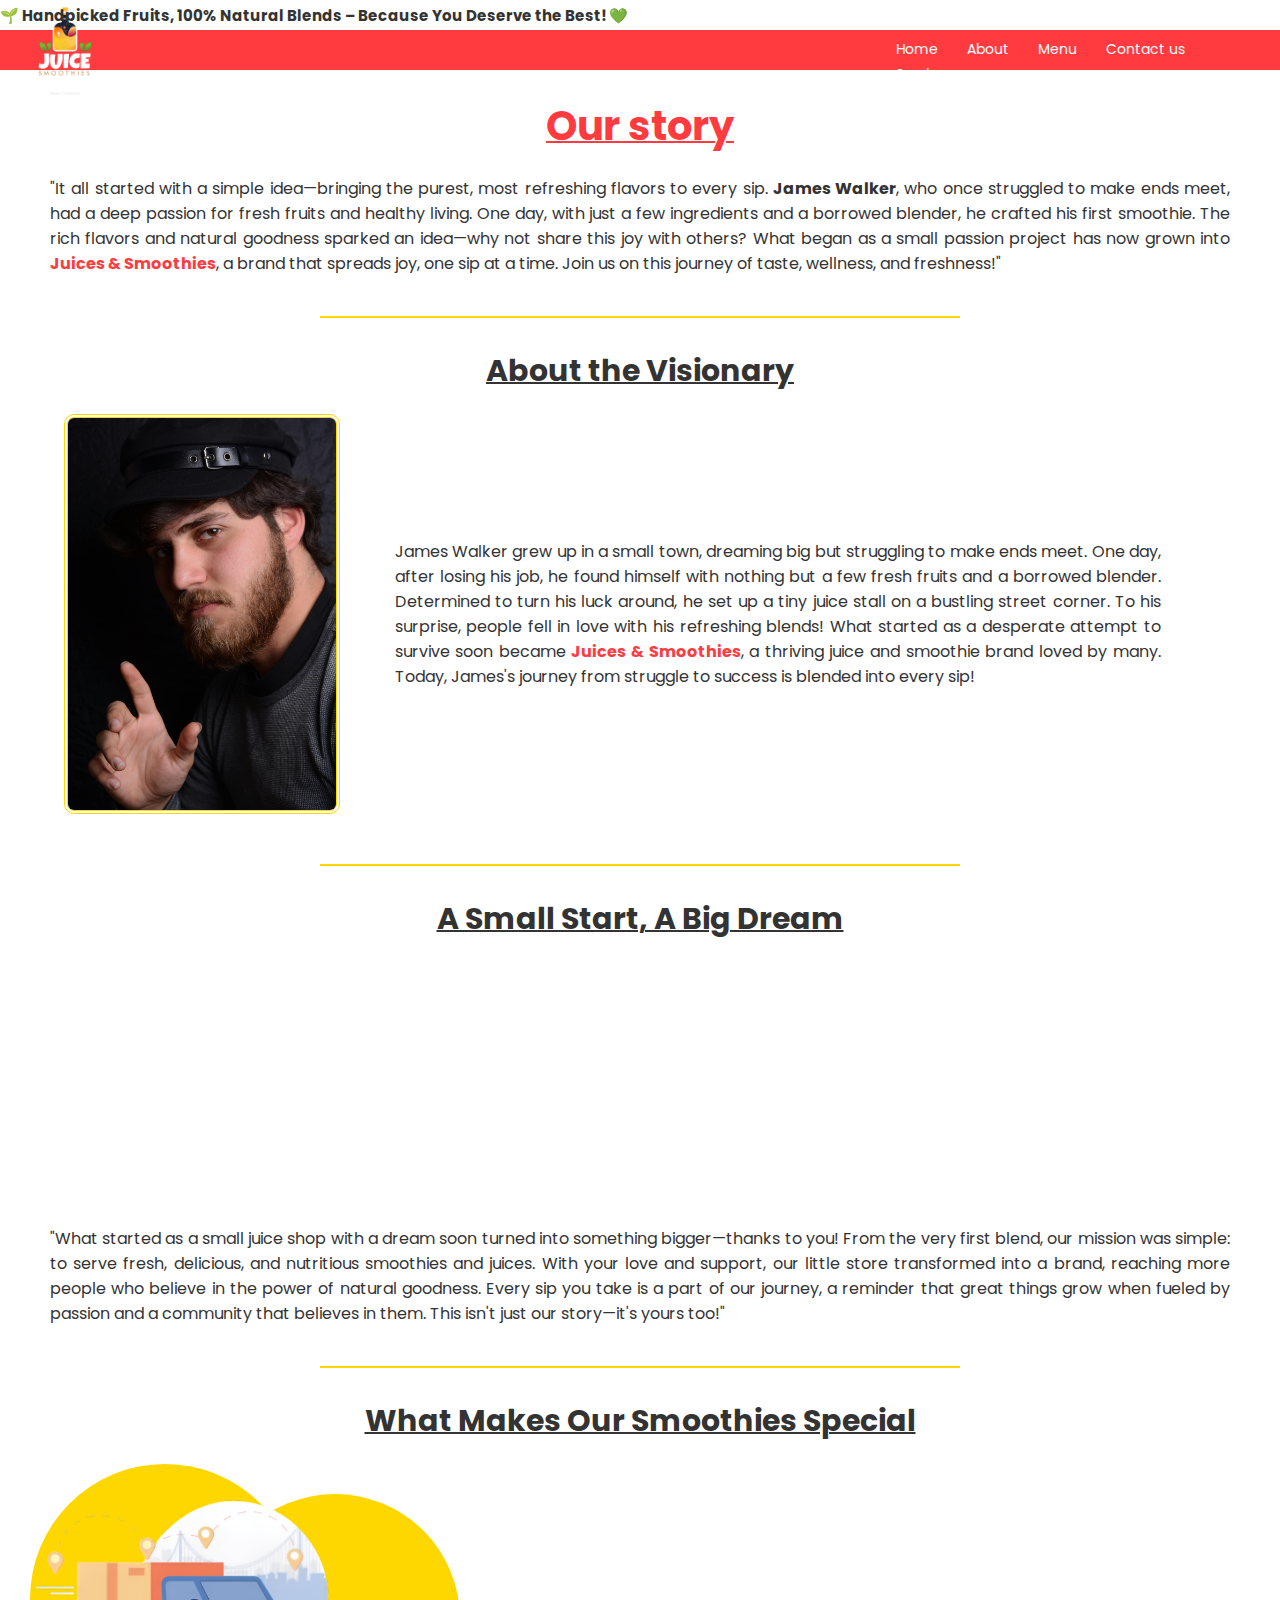
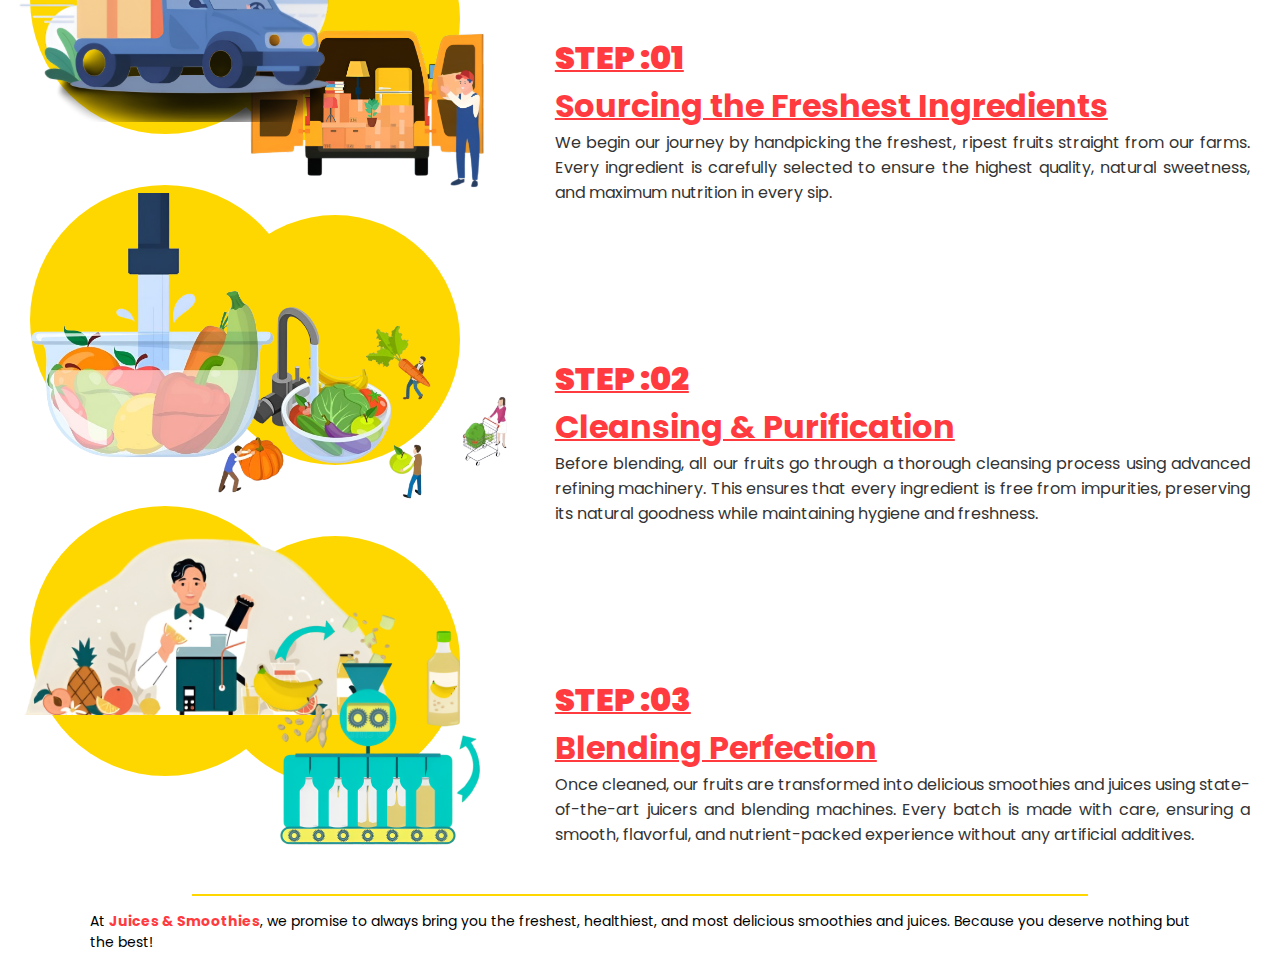
<file: aboutus.html>
<!DOCTYPE html>
<html lang="en">
<head>
    <meta charset="UTF-8">
    <meta name="viewport" content="width=device-width, initial-scale=1.0">
    <title>About us</title>
    <link href="https://fonts.googleapis.com/css2?family=Allura&family=Poppins:ital,wght@0,100;0,200;0,300;0,400;0,500;0,600;0,700;0,800;0,900;1,100;1,200;1,300;1,400;1,500;1,600;1,700;1,800;1,900&display=swap" rel="stylesheet">
    <link rel="stylesheet" href="aboutus.css">
</head>
<body>
    <div class="marquee-container">
        <div class="marquee">
            🌱 Handpicked Fruits, 100% Natural Blends – Because You Deserve the Best! 💚
        </div>
    </div>
           
   <div class="navbar">
    <nav>
      <div class="navdiv">  
        <ul>
            <li><a href="home.html">Home</a></li>
            <li><a href="aboutus.html">About</a></li>
            <li><a href="menu.html">Menu</a></li>
            <li><a href="Contactus.html">Contact us</a></li>
            <li><a href="Services.html">Services</a></li>
            
        </ul>
    </div>
    </nav>
    
   </div>
   <div class="logo"><img src="Images/logo.png" alt=""></div>

    <div class="start">
    <h1>Our story</h1>
    <p>"It all started with a simple idea—bringing the purest, most refreshing flavors to every sip. <b>James Walker</b>, who once struggled to make ends meet, had a deep passion for fresh fruits and healthy living. One day, with just a few ingredients and a borrowed blender, he crafted his first smoothie. The rich flavors and natural goodness sparked an idea—why not share this joy with others? What began as a small passion project has now grown into <span style="color: #ff3b3f;"><b>Juices & Smoothies</b></span>, a brand that spreads joy, one sip at a time. Join us on this journey of taste, wellness, and freshness!"
    </p>
    </div>

    <hr class="hr-01">

    <h2 id="h2">About the Visionary</h2>

    <div class="History">
        <div class="both-area">
            <div class="owner-pic">
                <img src="Images/owner2.jpg" alt="">
            </div>
            <div class="text-area">
                <p>James Walker grew up in a small town, dreaming big but struggling to make ends meet. One day, after losing his job, he found himself with nothing but a few fresh fruits and a borrowed blender. Determined to turn his luck around, he set up a tiny juice stall on a bustling street corner. To his surprise, people fell in love with his refreshing blends! What started as a desperate attempt to survive soon became <span style="color: #ff3b3f;"><b>Juices & Smoothies</b></span>, a thriving juice and smoothie brand loved by many. Today, James's journey from struggle to success is blended into every sip!</p>
            </div>
        </div>

    </div>

    <hr class="hr-01">

    <h2 id="h2">A Small Start, A Big Dream</h2>
    <div class="brand-story">
        <img src="Images/Final.svg" alt="">
        
        <p>"What started as a small juice shop with a dream soon turned into something bigger—thanks to you! From the very first blend, our mission was simple: to serve fresh, delicious, and nutritious smoothies and juices. With your love and support, our little store transformed into a brand, reaching more people who believe in the power of natural goodness. Every sip you take is a part of our journey, a reminder that great things grow when fueled by passion and a community that believes in them. This isn't just our story—it's yours too!"</p>

    </div>

    <hr class="hr-01">

    <div class="common-div">
        <div class="procedure">
            <h2 id="h2">What Makes Our Smoothies Special</h2>
        
            <div class="circle-01">
            <div class="circle-02"></div>
        </div>
    
    </div>

    <div class="second-last-img-2">
        <img src="Images/Fruit-picking-2.png" alt="">
        </div>  

    <div class="second-last-img">
    <img src="Images/Fuits-picking-1.png" alt="">
    </div>

    <div class="text">
        <h1><b>STEP :01 </b></h1>
        <h1>Sourcing the Freshest Ingredients</h1>
        <p>We begin our journey by handpicking the freshest, ripest fruits straight from our farms. Every ingredient is carefully selected to ensure the highest quality, natural sweetness, and maximum nutrition in every sip.  </p>
    </div>
    </div>

    <div class="common-div">
        <div class="procedure">        
            <div class="circle-01">
            <div class="circle-02"></div>
        </div>
    
    </div>
    
    <div class="second-last-img-4">
        <img src="Images/fruit-cleaning-2.png" alt="">
        </div>  
    
    <div class="second-last-img-3">
        <img src="Images/Fuits-cleaning.png" alt="">
    </div>

    <div class="text">
        <h1><b>STEP :02 </b></h1>
        <h1>Cleansing & Purification</h1>
        <p>Before blending, all our fruits go through a thorough cleansing process using advanced refining machinery. This ensures that every ingredient is free from impurities, preserving its natural goodness while maintaining hygiene and freshness.  </p>

    </div>
    </div>
    
    <div class="common-div-2">
    <div class="procedure">        
        <div class="circle-01">
        <div class="circle-02"></div>
        </div>
    
    </div>
    <div class="second-last-img-5">
        <img src="Images/juice-making (2).png" alt="">
    </div>
    
    <div class="second-last-img-6">
        <img src="Images/juice-making (1).png" alt="">
        </div>  
    

    <div class="text">
        <h1><b>STEP :03 </b></h1>
        <h1>Blending Perfection</h1>
        <p>Once cleaned, our fruits are transformed into delicious smoothies and juices using state-of-the-art juicers and blending machines. Every batch is made with care, ensuring a smooth, flavorful, and nutrient-packed experience without any artificial additives. </p>

    </div>
    </div>

    <hr class="last-hr">
    <div class="last-p">
    <p>At <span style="color: #ff3b3f;"><b>Juices & Smoothies</b></span>, we promise to always bring you the freshest, healthiest, and most delicious smoothies and juices. Because you deserve nothing but the best!</p>
    </div>

    <script src="aboutus.js"></script>

</body>
</html>
</file>
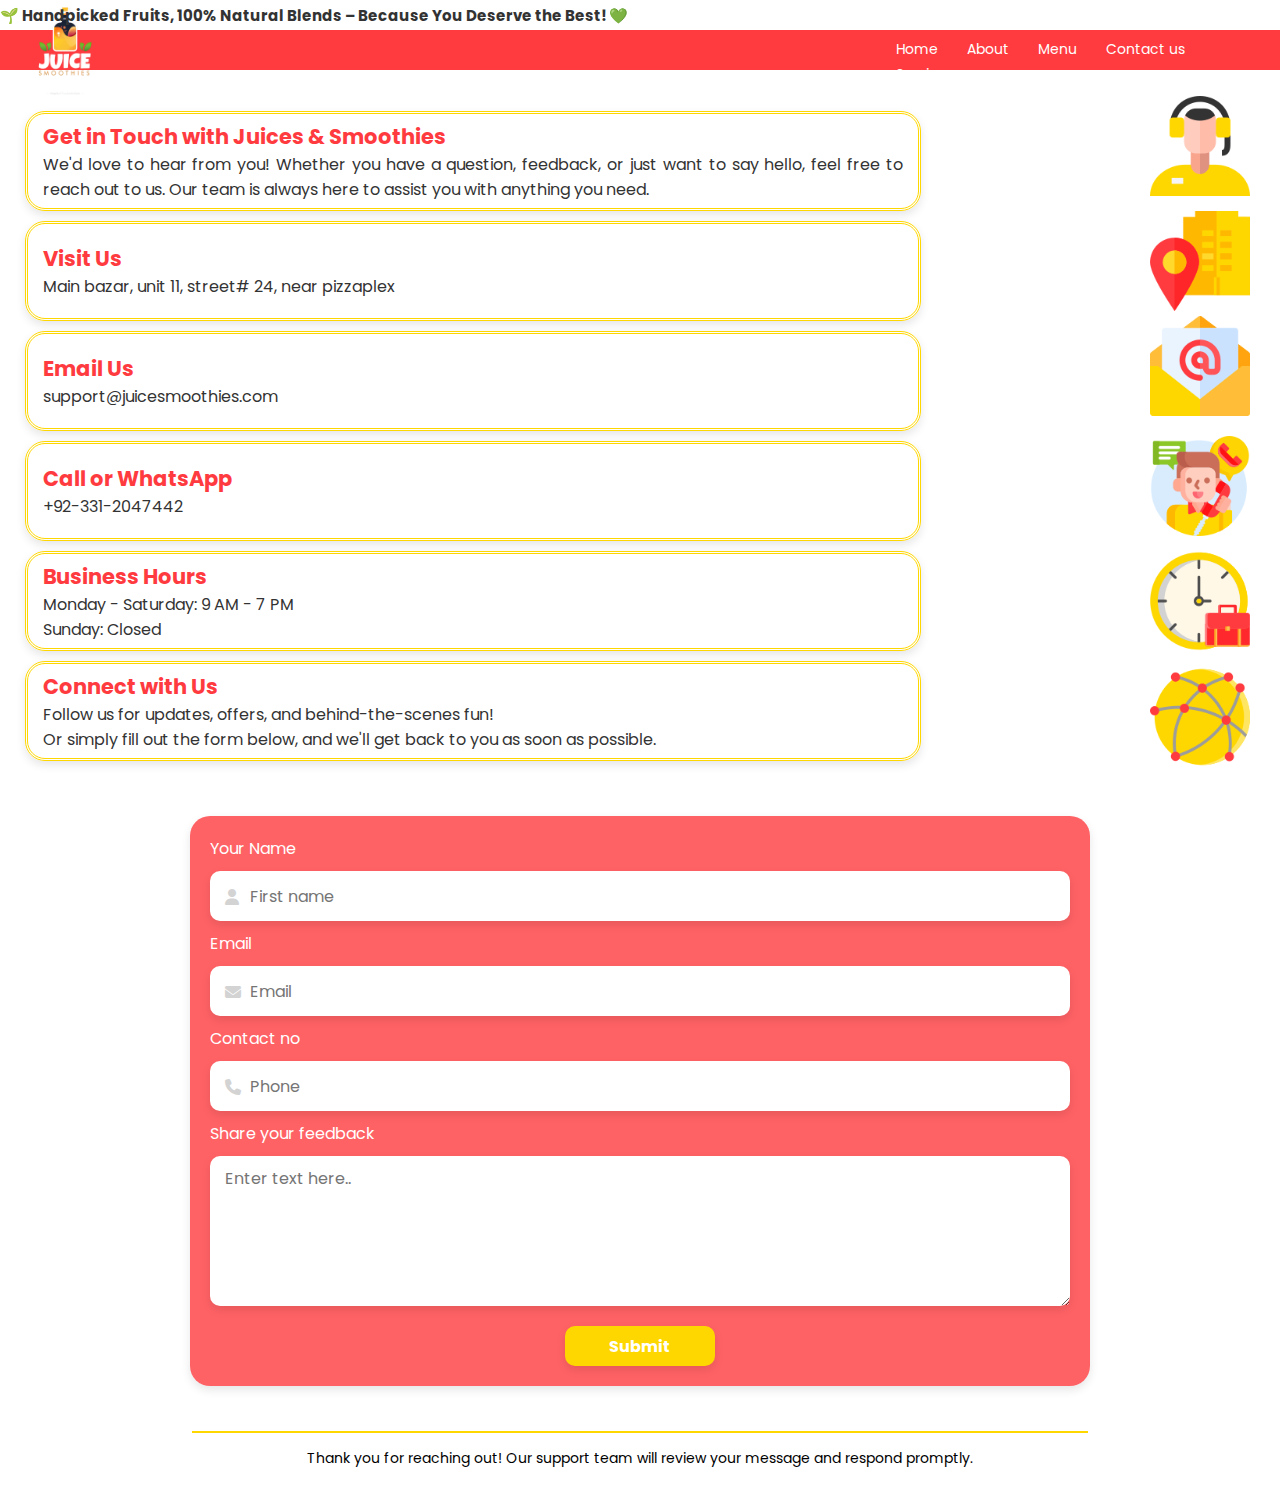
<file: Contactus.html>
<!DOCTYPE html>
<html lang="en">
<head>
    <meta charset="UTF-8">
    <meta name="viewport" content="width=device-width, initial-scale=1.0">
    <title>Contact Us</title>
    <link rel="stylesheet" href="contactus.css">
    <link href="https://fonts.googleapis.com/css2?family=Poppins&display=swap" rel="stylesheet">
    <link href="https://fonts.googleapis.com/css2?family=Allura&display=swap" rel="stylesheet">
    <link rel="stylesheet" href="https://cdnjs.cloudflare.com/ajax/libs/font-awesome/6.4.2/css/all.min.css">

</head>
<body>
    <div class="marquee-container">
        <div class="marquee">
            🌱 Handpicked Fruits, 100% Natural Blends – Because You Deserve the Best! 💚
        </div>
    </div>
           
   <div class="navbar">
    <nav>
      <div class="navdiv">  
        <ul>
            <li><a href="home.html">Home</a></li>
            <li><a href="aboutus.html">About</a></li>
            <li><a href="menu.html">Menu</a></li>
            <li><a href="Contactus.html">Contact us</a></li>
            <li><a href="Services.html">Services</a></li>
            
        </ul>
    </div>
    </nav>
    
   </div>
   <div class="logo"><img src="Images/logo.png" alt=""></div>
    
    <div class="text">
    <h1>Get in Touch with Juices & Smoothies</h1>
    <p>We'd love to hear from you! Whether you have a question, feedback, or just want to say hello, feel free to reach out to us. Our team is always here to assist you with anything you need.</p>
    </div>

    <div class="text">
    <h1>Visit Us</h1>
    <p>Main bazar, unit 11,  street# 24, near pizzaplex </p>
    </div>

    <div class="text">
    <h1>Email Us</h1>
    <p>support@juicesmoothies.com</p>
    </div>

    <div class="text">
    <h1>Call or WhatsApp</h1>
    <p>+92-331-2047442</p>
    </div>

    <div class="text">
    <h1>Business Hours</h1>
    <p>Monday - Saturday: 9 AM - 7 PM
        <br> Sunday: Closed</p>
    </div>

    <div class="text">
    <h1>Connect with Us</h1>
    <p>Follow us for updates, offers, and behind-the-scenes fun!</p>
    <p>Or simply fill out the form below, and we'll get back to you as soon as possible.</p>
    </div>

    <div class="side-img">
        <img src="Images/operator.png" alt="">
    </div>

    <div class="side-img-2">
        <img src="Images/visitor.png" alt="">
    </div>

    <div class="side-img-3">
        <img src="Images/email.png" alt="">
    </div>

    <div class="side-img-4">
        <img src="Images/client.png" alt="">
    </div>

    <div class="side-img-5">
        <img src="Images/working-time.png" alt="">
    </div>

    <div class="side-img-6">
        <img src="Images/global-network.png" alt="">
    </div>



    <div class="Contact-us-form">

        <label for="name">Your Name</label>
        <div class="input-container">
        <i class="fa-solid fa-user"></i>
        <input type="text" id="name"  placeholder="First name">
        </div>
        
        <label for="email">Email</label>
        <div class="input-container">
        <i class="fa-solid fa-envelope"></i>
        <input type="email" id="email"  placeholder="Email">
        </div>

        <label for="number">Contact no</label>
        <div class="input-container">
        <i class="fa-solid fa-phone"></i>
        <input type="tel" id="number"  placeholder="Phone">
        </div>

        <label for="text-area">Share your feedback</label>
        <textarea name="feedback" id="text-area" placeholder="Enter text here.."></textarea>

        <button>Submit</button>
    </div>

    <hr class="last-hr">
    <div class="last-p">
        <p>Thank you for reaching out! Our support team will review your message and respond promptly.</p>
    </div>
</body>
</html>
</file>
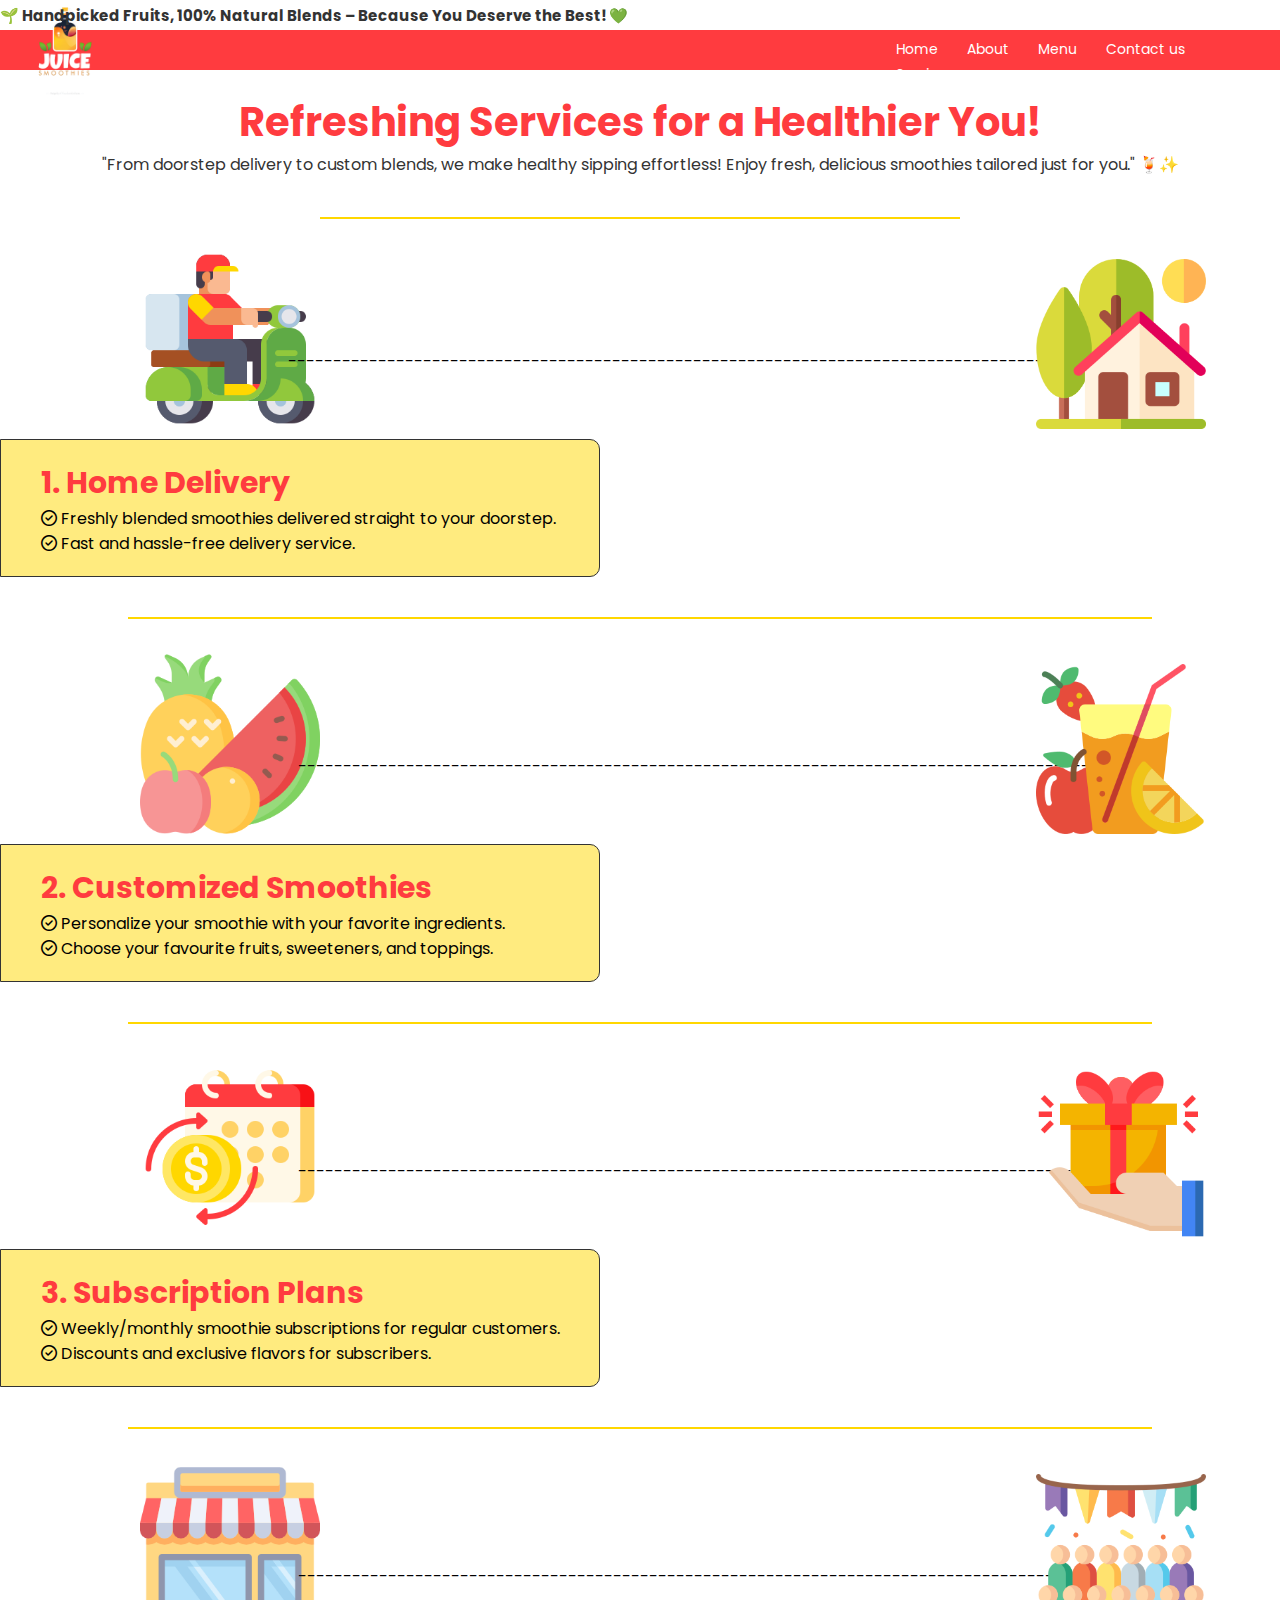
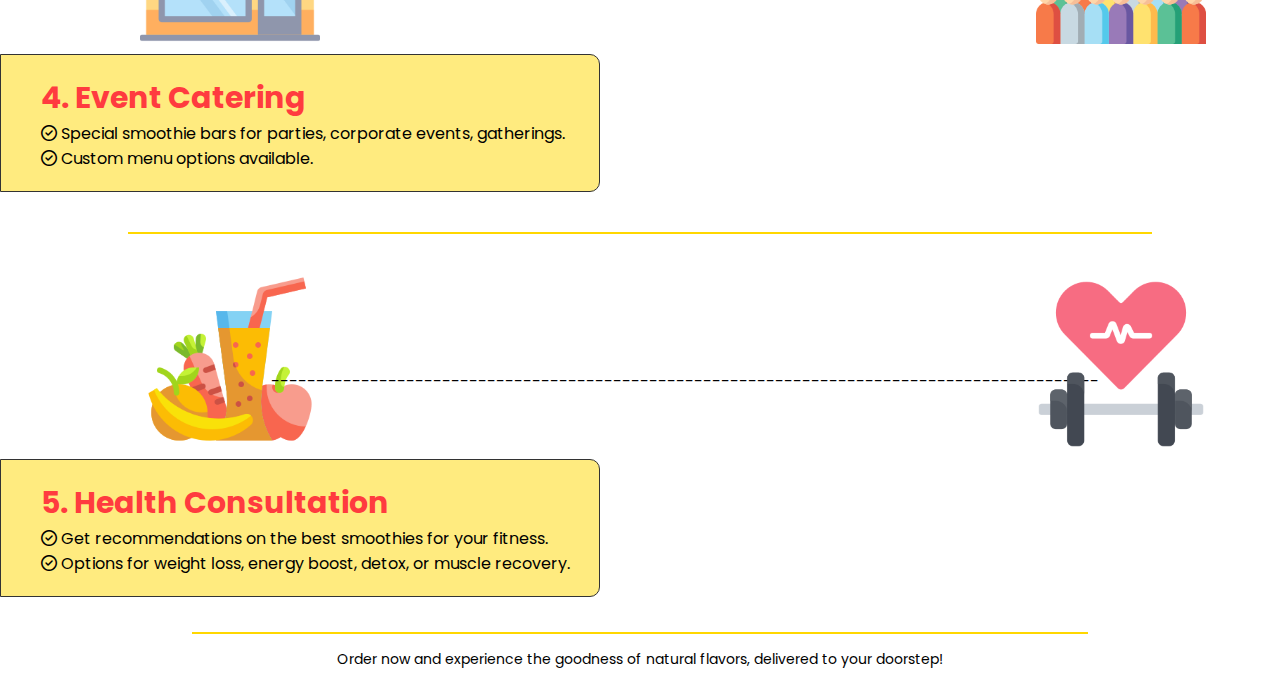
<file: Services.html>
<!DOCTYPE html>
<html lang="en">
<head>
    <meta charset="UTF-8">
    <meta name="viewport" content="width=device-width, initial-scale=1.0">
    <title>Home-delivery</title>
    <link href="https://fonts.googleapis.com/css2?family=Allura&family=Poppins:ital,wght@0,100;0,200;0,300;0,400;0,500;0,600;0,700;0,800;0,900;1,100;1,200;1,300;1,400;1,500;1,600;1,700;1,800;1,900&display=swap" rel="stylesheet">
    <link rel="stylesheet" href="Services.css">
    <link rel="stylesheet" href="https://cdnjs.cloudflare.com/ajax/libs/font-awesome/6.5.1/css/all.min.css">
</head>
<body>
    <div class="marquee-container">
        <div class="marquee">
            🌱 Handpicked Fruits, 100% Natural Blends – Because You Deserve the Best! 💚
        </div>
    </div>
           
   <div class="navbar">
    <nav>
      <div class="navdiv">  
        <ul>
            <li><a href="home.html">Home</a></li>
            <li><a href="aboutus.html">About</a></li>
            <li><a href="menu.html">Menu</a></li>
            <li><a href="Contactus.html">Contact us</a></li>
            <li><a href="Services.html">Services</a></li>
            
        </ul>
    </div>
    </nav>
    
   </div>
   <div class="logo"><img src="Images/logo.png" alt=""></div>

   
    <div class="First-div">
        <h1>Refreshing Services for a Healthier You!</h1>
        <p>"From doorstep delivery to custom blends, we make healthy sipping effortless! Enjoy fresh, delicious smoothies tailored just for you." 🍹✨</p>
    </div>

    <hr class="hr-1">

    <div class="second-div">
        <img src="Images/delivery.png" alt="">
        <p>---------------------------------------------------------------------------------------</p>
        <img id="house" src="Images/house.png" alt="">
    </div>
    
    <div class="home-delivery">
    <h1>1. Home Delivery </h1>
    <i class="fa-regular fa-circle-check fa-beat"></i>  Freshly blended smoothies delivered straight to your doorstep.
    <br>
    <i class="fa-regular fa-circle-check fa-beat"></i>  Fast and hassle-free delivery service.
    </div>

    <hr class="hr-2">

    <div class="second-div">
        <img src="Images/fruit.png" alt="">
        <p style="display: flex; position: absolute; left: 10px;">----------------------------------------------------------------------------------------</p>
        <img id="house" src="Images/drink.png" alt="">
    </div>

        <div class="home-delivery">
        <h1>2. Customized Smoothies </h1>
        <i class="fa-regular fa-circle-check fa-beat"></i>  Personalize your smoothie with your favorite ingredients.
        <br>
        <i class="fa-regular fa-circle-check fa-beat"></i>  Choose your favourite fruits, sweeteners, and toppings.
        </div>

    <hr class="hr-2">
    
    <div class="second-div">
        <img src="Images/subscription-model.png" alt="">
        <p style="display: flex; position: absolute; left: 10px;">----------------------------------------------------------------------------------------</p>
        <img id="house" src="Images/gift (2).png" alt="">
    </div>

        <div class="home-delivery">
        <h1>3.  Subscription Plans </h1>
        <i class="fa-regular fa-circle-check fa-beat"></i>  Weekly/monthly smoothie subscriptions for regular customers.
        <br>
        <i class="fa-regular fa-circle-check fa-beat"></i>  Discounts and exclusive flavors for subscribers.
        </div>

    <hr class="hr-2">


        <div class="second-div">
            <img src="Images/shops.png" alt="">
            <p style="display: flex; position: absolute; left: 10px;"  >----------------------------------------------------------------------------------------</p>
            <img id="house" src="Images/people.png" alt="">
        </div>

            <div class="home-delivery">
            <h1>4.  Event Catering </h1>
            <i class="fa-regular fa-circle-check fa-beat"></i>  Special smoothie bars for parties, corporate events, gatherings.
            <br>
            <i class="fa-regular fa-circle-check fa-beat"></i>  Custom menu options available.
            </div>
    
    <hr class="hr-2">

    <div class="second-div">
        <img src="Images/fruit-juice.png" alt="">
        <p style="display: flex; position: absolute; left: -17px;">--------------------------------------------------------------------------------------------</p>
        <img id="house" src="Images/fitness.png" alt="">
    </div>

        <div class="home-delivery">
        <h1>5.  Health Consultation </h1>
        <i class="fa-regular fa-circle-check fa-beat"></i>  Get recommendations on the best smoothies for your fitness.
        <br>
        <i class="fa-regular fa-circle-check fa-beat"></i>  Options for weight loss, energy boost, detox, or muscle recovery.
        </div>

        <hr class="last-hr">
        <div class="last-p">
            <p>Order now and experience the goodness of natural flavors, delivered to your doorstep!</p>
        </div>

    
            
    

</body>
</html>
</file>
<file: aboutus.css>
*{
    box-sizing: border-box;
    margin: 0;
    padding: 0;
    font-family: 'Poppins',serif;
    text-decoration: none;
}
.start h1{
    color: #ff3b3f;
    font-size: 40px;
    text-decoration: underline;
    text-decoration-thickness: 2px ;
    margin: 20px;
}
.start{
    display: flex;
    justify-content: center;
    align-items: center;
    flex-direction: column;
    padding: 0 50px 20px 50px;
    margin-top: -20px;

}
.start p{
    /* padding: 0 50px 20px 50px; */
    text-align: justify;
    color: #333333;
    
}
.History{
    width: 100%;
    height: 100%;
    /* background-color: aqua; */
    display: flex;
    /* min-height: 300px; */
    display: flex;
    justify-content: center;
    align-items: center;
    margin-bottom: 50px;
}
.both-area{
    width: 90%;
    height:400px;
    /* background-color: purple; */
    display: flex;
    justify-content: center;
    align-items: center;
    
}
.owner-pic{
    width: 30%;
    height: 400px;
    display: flex;
    
}
.owner-pic img:hover {
    
    transform: translateY(-5px); 
    box-shadow: 8px 8px 20px rgba(0, 0, 0, 0.3); 
}
.text-area{
    width: 70%;
    height: 400px;
    display: flex;
    /* background-color: grey; */
    padding: 20px;
    display: flex;
    justify-content: center;
    align-items: center; 
    position: relative;
    left: -35px;
    text-align: justify;  
    color: #333333;
}
.owner-pic img{
    width: 80%;
    height: 400px;
    display: flex;
    border-radius: 10px;
    border: 4px double #ffd700;
    transition: all 0.3s ease-in-out;
    box-shadow: 5px, 5px, 15px rgba(0,0,0,0.2);
}
#h2{
    color: #333333;
    font-size: 30px;
    text-decoration: underline;
    text-decoration-thickness: 2px ;
    margin: 20px;
    display: flex;
    text-align: center;
    justify-content: center;
    align-items: center;
}
.hr-01{
    width: 50%;
    height: 2px;
    display: flex;
    justify-content: center;
    align-items: center;
    margin: auto;
    margin-top: 50px;
    border: 1px solid #ffd700;
    margin-bottom: 30px;
    margin-top: 20px;
}
.brand-story img{
    width: 300px;
    height: 100%;
    opacity: 0; /* start hidden */
    transition: opacity 1s ease-out;
}
.brand-story img.show {
    opacity: 1; /* visible */
}

.brand-story{
    display: flex;
    justify-content: center;
    align-items: center;
    margin-top: -40px;
    margin-bottom: 10px;
    flex-direction: column;

}
.brand-story p{
    color: #333333;
    /* padding: 40px; */
    padding: 0 50px 20px 50px;
    text-align: justify;
}
.circle-01, .circle-02 {
    /* existing styles */
    background-color: #ffd700;
    border-radius: 50%;
    
    /* add animation */
    animation: pulse 2s infinite alternate;
}
.circle-01{
    background-color: #ffd700;
    width: 270px;
    height: 270px;
    border-radius: 50%;
    margin: 20px 20px 20px 30px;   
}
.circle-02{
    background-color: #ffd700;
    width: 250px;
    height: 250px;
    border-radius: 50%;
    margin: 30px 20px 100px 180px;
    position: absolute;
    /* right: -1px; */   
}
@keyframes pulse {
    0% {
        transform: scale(1);
        opacity: 1;
    }
    50% {
        transform: scale(1.05); /* subtle scaling */
        opacity: 0.85;           /* optional slight fade */
    }
    100% {
        transform: scale(1);
        opacity: 1;
    }
}
.procedure{
    /* background-color: aqua; */
    height: 100%;
    width: 100%;
    
}
.second-last-img img{
    width: auto;
    height: 250px;
    margin-top: -22%;
    margin-left: -1%;
    /* background-color: #ff3b3f; */
    position: absolute;
}
.second-last-img-2 img{
    width: auto;
    height: 220px;
    margin-top: -14%;
    /* margin-bottom: 100%; */
    margin-left: 17%;
    /* background-color: #ff3b3f; */
    position: absolute;
}
.text{
    /* display: flex;*/
    position: absolute;
    margin-top: -11.7%;
    flex: wrap;
    margin-left: 41%;
    /* background-color: aqua; */
    padding: 30px ;
    text-align: justify;
    /* margin-right: ; */
}
.text h1{
    color: #ff3b3f;
    text-decoration: underline;
    text-decoration-thickness: 2px;
}
.text p{
    color: #333333;
}

.second-last-img-3 img{
    width: auto;
    height: 270px;
    margin-top: -22%;
    margin-left: 15px;
    /* background-color: #ff3b3f; */
    position: absolute;
}
.second-last-img-4 img{
    width: auto;
    height: 220px;
    margin-top: -14%;
    /* margin-bottom: 100%; */
    margin-left: 16%;
    /* background-color: #ff3b3f; */
    position: absolute;

}

.second-last-img-5 img{
    width: auto;
    height: 200px;
    margin-top: -22%;
    margin-left: -1%;
    /* background-color: #ff3b3f; */
    position: absolute;
}
.second-last-img-6 img{
    width: 250px;
    height: 250x;
    margin-top: -15%;
    /* margin-bottom: 100%; */
    margin-left: 19%;
    /* background-color: #ff3b3f; */
    position: absolute;

}
.common-div{
    /* background-color: aqua; */
    margin-bottom: 4%;
}
.last-hr{
    width: 70%;
    height: 2px;
    display: flex;
    justify-content: center;
    align-items: center;
    margin: auto;
    margin-top: 50px;
    border: 1px solid #ffd700;
    margin-bottom: 15px;
    margin-top: -10px;
}
.common-div-2{
    margin-bottom: 10%;
}
.last-p{
    display: flex;
    justify-content: center;
    text-align: center;
    text-align: justify;
    padding: 0px 90px 20px 90px;
    font-size: 14px;
    /* margin-bottom: 15px; */
}
.navbar{
    background-color: #ff3b3f;
    /* display: flex; */
    /* width: 100%;
    height: 50%; */
    height: 40px;
    width: auto;
    margin-top: 30px;
    margin-bottom: -6%;
}
.logo{
    width: 110px;
    height: 110px;
    display: inline block;
    display: flex;
    position: relative;
    /* background-color: aqua; */
    /* width: 100px; */
    margin-top: -84px;
    margin-left: 10px;    
}
.navdiv{
    display: flex;
    align-items: center;
    justify-content: space-between;
    padding-left: 70%;
    padding-top: 6px;
    cursor: pointer;
}
li{
    list-style: none;
    display: inline-block;
    align-items: right;
    
}
li a{
    color: white;
    font-size: 14px;
    margin-right: 25px;
}
.marquee {
    /* top: 0;  Position at the top of the page */
    left: 0;  /* Start from the left */
    width: 100%;  /* Full width */
    overflow: hidden;
    white-space: nowrap;
    animation: marquee 8s linear infinite;
    font-size: 15px;
    font-weight: bold;
    color: #333333;
    margin-bottom: -20px;  /* Ensure no margin affects it */
    z-index: 100;  /* Ensure it stays on top of other content */
    height: 100%;  /* Fill the container height */
    line-height: 30px; 
    
}

@keyframes marquee {
    from { transform: translateX(100%); }
    to { transform: translateX(-100%); }
}
body {
    margin-top: 23px; 
}
.marquee-container {
    position: absolute;
    top: 1px;
    left: 0;
    width: 100%;
    z-index: 10;
    overflow: hidden;
    height: 30px;
}
</file>
<file: contactus.css>
*{
    margin: 0;
    padding: 0;
    box-sizing: border-box;
    font-family: 'Poppins',serif;
    text-decoration: none;
}
 
.text{
    width: 70%;
    height: 100px;
    /* background-color: #ffd700; */
    border: 3px double #ffd700;
    border-radius: 20px;
    margin: 15px 15px -5px 25px;
    padding: 15px 15px 15px 15px;
    text-align: justify;
    display: flex;
    justify-content: center;
    flex-direction: column; /* Stack elements vertically */
    /* justify-content: center; Center vertically */
    /* align-items: flex-start;  */
    box-shadow: 0px 4px 10px rgba(0, 0, 0, 0.1);
}
.text h1{
    font-size: 21px;
    /* background-color: purple; */
    color:  #ff3b3f;
}
.text p{
    color: #333333;
    font-size: 16px;
    /* background-color: blue; */
}
.navbar{
    background-color: #ff3b3f;
    /* display: flex; */
    /* width: 100%;
    height: 50%; */
    height: 40px;
    width: auto;
    margin-top: 30px;
    margin-bottom: -6%;
}
.logo{
    width: 110px;
    height: 110px;
    display: inline block;
    display: flex;
    position: relative;
    /* background-color: aqua; */
    /* width: 100px; */
    margin-top: -84px;
    margin-left: 10px;    
}
.navdiv{
    display: flex;
    align-items: center;
    justify-content: space-between;
    padding-left: 70%;
    padding-top: 6px;
    cursor: pointer;
}
li{
    list-style: none;
    display: inline-block;
    align-items: right;
    
}
li a{
    color: white;
    font-size: 14px;
    margin-right: 25px;
}
.marquee {
    /* top: 0;  Position at the top of the page */
    left: 0;  /* Start from the left */
    width: 100%;  /* Full width */
    overflow: hidden;
    white-space: nowrap;
    animation: marquee 8s linear infinite;
    font-size: 15px;
    font-weight: bold;
    color: #333333;
    margin-bottom: -20px;  /* Ensure no margin affects it */
    z-index: 100;  /* Ensure it stays on top of other content */
    height: 100%;  /* Fill the container height */
    line-height: 30px; 
    
}

@keyframes marquee {
    from { transform: translateX(100%); }
    to { transform: translateX(-100%); }
}
body {
    margin-top: 23px; 
}
.marquee-container {
    position: absolute;
    top: 1px;
    left: 0;
    width: 100%;
    z-index: 10;
    overflow: hidden;
    height: 30px;
}
.side-img{
    position: absolute;
    /* position: relative; */
    transform: translateY(-660px); /* Moves image up slightly */
     /* bottom: -100px; */
    left: 1150px;
    display: flex;
    height: 100px;
    width: auto;
}
.side-img-2{
    position: absolute;
    /* position: relative; */
    transform: translateY(-545px); /* Moves image up slightly */
     /* bottom: -100px; */
    left: 1150px;
    display: flex;
    height: 100px;
    width: auto;
}
.side-img-3{
    position: absolute;
    /* position: relative; */
    transform: translateY(-440px); /* Moves image up slightly */
     /* bottom: -100px; */
    left: 1150px;
    display: flex;
    height: 100px;
    width: auto;
}
.side-img-4{
    position: absolute;
    /* position: relative; */
    transform: translateY(-320px); /* Moves image up slightly */
     /* bottom: -100px; */
    left: 1150px;
    display: flex;
    height: 100px;
    width: auto;
}
.side-img-5{
    position: absolute;
    /* position: relative; */
    transform: translateY(-205px); /* Moves image up slightly */
     /* bottom: -100px; */
    left: 1150px;
    display: flex;
    height: 100px;
    width: auto;
}
.side-img-6{
    position: absolute;
    /* position: relative; */
    transform: translateY(-89px); /* Moves image up slightly */
     /* bottom: -100px; */
    left: 1150px;
    display: flex;
    height: 100px;
    width: auto;
}

.Contact-us-form{
    width: 900px;
    height: auto;
    display: flex;
    flex-direction: column;
    margin: 60px auto;
    padding: 20px;
    gap: 10px;
    background: rgba(255, 59, 63, 0.8); /* Red with 80% opacity */
    box-shadow: 0px 4px 10px rgba(0, 0, 0, 0.1);
    border-radius: 20px;
    color: white;

}
input {
    height: 50px;
    width: 100%;
    padding: 10px 15px 10px 40px; /* Adds spacing inside input */
    font-size: 16px; /* Increases placeholder text size */
    border-radius: 10px;
    border: none;
    outline: none;
    box-shadow: 0px 4px 10px rgba(0, 0, 0, 0.1);
    
}
textarea{
    height: 150px; /* Adjust the height as needed */
    border-radius: 10px; /* Rounded edges */
    padding: 10px 15px; /* Add spacing inside */
    font-size: 16px; /* Increase text size */
    border: none;
    outline: none; 
    resize: vertical; 
    margin-bottom: 10px;
    box-shadow: 0px 4px 10px rgba(0, 0, 0, 0.1);

}
button {
    background-color: #ffd700;
    color: white;
    width: 150px;
    height: 40px;
    border-radius: 10px;
    border: none;
    font-size: 16px;
    font-weight: bold;
    display: flex;
    justify-content: center;
    align-items: center;
    margin: auto;
    cursor: pointer;
    transition: all 0.2s ease-in-out;
    box-shadow: 0px 4px 10px rgba(0, 0, 0, 0.1);
}

button:active {
    transform: scale(0.95); 
    box-shadow: 0px 2px 5px rgba(0, 0, 0, 0.2); 
}

.input-container{
    /* background-color: aqua; */
    flex-direction: column;
    position: relative;
    color: lightgrey;
    
    width: 100%;
}
.input-container i{
    position: absolute;
    left: 15px; /* Adjust icon position */
    top: 35%;
}
.last-hr{
    width: 70%;
    height: 2px;
    display: flex;
    justify-content: center;
    align-items: center;
    margin: auto;
    margin-top: 50px;
    border: 1px solid #ffd700;
    margin-bottom: 15px;
    margin-top: -15px;
}
.last-p{
    display: flex;
    justify-content: center;
    text-align: center;
    text-align: justify;
    padding: 0px 90px 20px 90px;
    font-size: 14px;
    /* margin-bottom: 15px; */
}
</file>
<file: Services.css>
*{
    margin: 0;
    padding: 0;
    box-sizing: border-box;
    font-family: 'Poppins',serif;
    text-decoration: none;
}
.First-div{
    /* margin-top: -25px; */
    display: flex;
    justify-content: center;
    align-items: center;
    text-align: center;
    flex-direction: column;
    margin: -4px 20px 20px 20px;
}
.First-div h1{
    color: #ff3b3f;
    font-size: 40px;
}
.First-div P{
    color: #333333;
}
.hr-1{
    width: 50%;
    height: 2px;
    display: flex;
    justify-content: center;
    align-items: center;
    margin: auto;
    margin-top: 50px;
    border: 1px solid #ffd700;
    margin-bottom: 30px;
    margin-top: 40px;
}
.second-div{
    display: flex;
    /* padding: 20px; */
    /* flex-direction: column; */
}
.second-div img{
    margin-left: 140px;
    margin-top: -0px;
    width: 180px;
    height: 180px;
}
#house{
    width: 170px;
    height: 170px;
    position: relative;
    right: -45%;
    bottom: -10px;
    margin-right: 100px;
    /* background-color: aqua; */
}
.second-div p{
    position: absolute;
    margin-top: 100px;
    margin-left: 22.5%;
}
.home-delivery{
    padding: 20px 20px 20px 40px;
    background-color: rgba(255, 215, 0, 0.5); /* 50% opacity */
    width: 600px;
    display: flexbox;
    justify-content: center;
    align-items: center;
    /* text-align: center; */
    margin: 10px 0px;
    border: 1px solid #333333;
    border-top-right-radius: 10px;
    border-bottom-right-radius: 10px;
}
.home-delivery h1{
    color: #ff3b3f;
    font-size: 30px;
}
.home-delivery p{
    color: #333333;
    font-size: 18px;
}
.hr-2{
    width: 80%;
    height: 2px;
    display: flex;
    justify-content: center;
    align-items: center;
    margin: auto;
    margin-top: 20px;
    border: 1px solid #ffd700;
    margin-bottom: 35px;
    margin-top: 40px;
}
.third-div{
    display: flex;
    /* padding: 20px; */
    /* flex-direction: column; */
}
.third-div img{
    margin-left: 140px;
    margin-top: -0px;
    width: 180px;
    height: 180px;
}
.last-hr{
    width: 70%;
    height: 2px;
    display: flex;
    justify-content: center;
    align-items: center;
    margin: auto;
    margin-top: 50px;
    border: 1px solid #ffd700;
    margin-bottom: 15px;
    margin-top: 35px;
}
.last-p{
    display: flex;
    justify-content: center;
    text-align: center;
    text-align: justify;
    padding: 0px 90px 20px 90px;
    font-size: 14px;
    /* margin-bottom: 15px; */
}
.navbar{
    background-color: #ff3b3f;
    /* display: flex; */
    /* width: 100%;
    height: 50%; */
    height: 40px;
    width: auto;
    margin-top: 30px;
    margin-bottom: -6%;
}
.logo{
    width: 110px;
    height: 110px;
    display: inline block;
    display: flex;
    position: relative;
    /* background-color: aqua; */
    /* width: 100px; */
    margin-top: -84px;
    margin-left: 10px;    
}
.navdiv{
    display: flex;
    align-items: center;
    justify-content: space-between;
    padding-left: 70%;
    padding-top: 6px;
    cursor: pointer;
}
li{
    list-style: none;
    display: inline-block;
    align-items: right;
    
}
li a{
    color: white;
    font-size: 14px;
    margin-right: 25px;
}
.marquee {
    /* top: 0;  Position at the top of the page */
    left: 0;  /* Start from the left */
    width: 100%;  /* Full width */
    overflow: hidden;
    white-space: nowrap;
    animation: marquee 8s linear infinite;
    font-size: 15px;
    font-weight: bold;
    color: #333333;
    margin-bottom: -20px;  /* Ensure no margin affects it */
    z-index: 100;  /* Ensure it stays on top of other content */
    height: 100%;  /* Fill the container height */
    line-height: 30px; 
    
}

@keyframes marquee {
    from { transform: translateX(100%); }
    to { transform: translateX(-100%); }
}
body {
    margin-top: 23px; 
}
.marquee-container {
    position: absolute;
    top: 1px;
    left: 0;
    width: 100%;
    z-index: 10;
    overflow: hidden;
    height: 30px;
}
</file>
